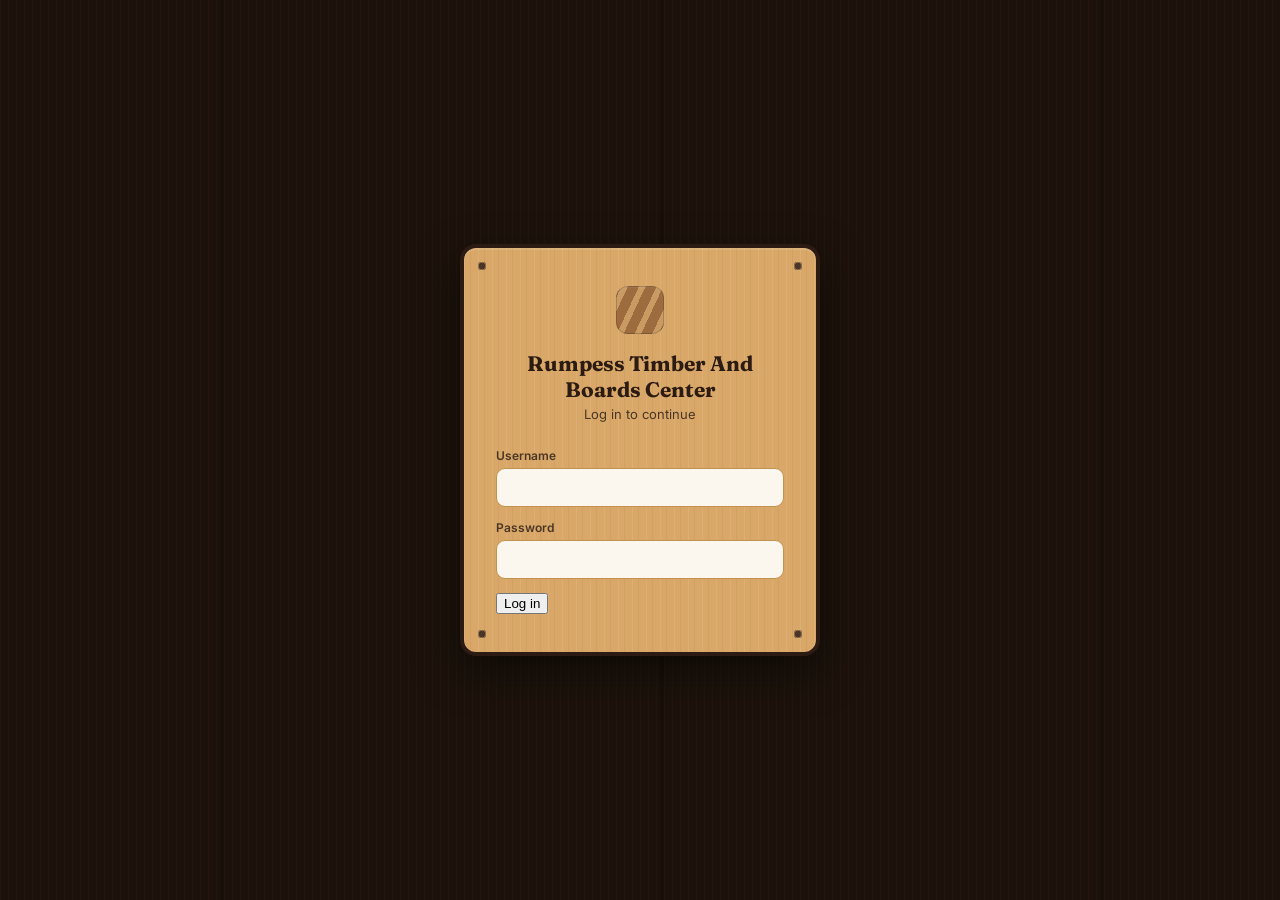
<file: index.html>
<!DOCTYPE html>
<html lang="en">
<head>
<meta charset="UTF-8"><meta name="viewport" content="width=device-width, initial-scale=1.0">
<title>Rumpess Timber And Boards Center — Log in</title>
<link href="https://fonts.googleapis.com/css2?family=Fraunces:opsz,wght@9..144,600;9..144,700&family=Inter:wght@400;500;600;700&family=IBM+Plex+Mono:wght@400;500;600&display=swap" rel="stylesheet">
<link rel="stylesheet" href="/assets/common.css?v=4">
<style>
  body{min-height:100vh;display:flex;align-items:center;justify-content:center;padding:20px;}
  .card{
    position:relative;
    background-color:var(--plank);
    background-image:
      repeating-linear-gradient(90deg, rgba(255,255,255,0.08) 0 1px, transparent 1px 6px, rgba(74,54,38,0.06) 6px 7px, transparent 7px 14px),
      radial-gradient(circle at 18px 18px, var(--rivet) 0 3px, var(--rivet-light) 3px 4.5px, transparent 4.5px),
      radial-gradient(circle at calc(100% - 18px) 18px, var(--rivet) 0 3px, var(--rivet-light) 3px 4.5px, transparent 4.5px),
      radial-gradient(circle at 18px calc(100% - 18px), var(--rivet) 0 3px, var(--rivet-light) 3px 4.5px, transparent 4.5px),
      radial-gradient(circle at calc(100% - 18px) calc(100% - 18px), var(--rivet) 0 3px, var(--rivet-light) 3px 4.5px, transparent 4.5px);
    border:4px solid var(--walnut); border-radius:16px; padding:38px 32px; max-width:360px; width:100%;
    box-shadow:0 16px 40px rgba(0,0,0,0.5), inset 0 2px 0 rgba(255,255,255,0.12);
  }
  .mark{width:48px;height:48px;border-radius:12px;margin:0 auto 16px;box-shadow: inset 0 0 0 1px rgba(0,0,0,0.2), inset 0 1px 3px rgba(255,255,255,0.15);
    background: repeating-linear-gradient(115deg, var(--oak) 0 5px, var(--oak-light) 5px 11px, var(--oak) 11px 16px);}
  h1{font-size:21px;margin:0 0 4px;text-align:center;color:var(--walnut);}
  p.sub{color:var(--walnut-soft);font-size:13px;text-align:center;margin:0 0 26px;}
  label{color:var(--walnut-soft);}
  .err{background:var(--rust-pale);color:var(--rust);font-size:12.5px;padding:10px 12px;border-radius:8px;margin-bottom:14px;display:none;}
</style>
</head>
<body>
<div class="card">
  <div class="mark"></div>
  <h1>Rumpess Timber And Boards Center</h1>
  <p class="sub">Log in to continue</p>
  <div id="body"></div>
</div>

<!-- ⚠ These must match the values in employees.html and boss.html ⚠ -->
<script>
  const APPS_SCRIPT_URL = "https://script.google.com/macros/s/AKfycbzsZQhhsj6go5hIlQi3NnUaydFvPSk-88RhfVyaqcPB-XYckf-qhb3VOeAEZxOqkp73/exec";
  const APP_SECRET = "2db87f27ad0374b16826bd9f20f3b7af";
</script>
<script src="/assets/common.js?v=4"></script>
<script>
function renderForm(){
  document.getElementById('body').innerHTML = `
    <div class="err" id="err"></div>
    <div class="field"><label>Username</label><input id="u" autocapitalize="off" autocomplete="username"></div>
    <div class="field"><label>Password</label><input id="p" type="password" autocomplete="current-password"></div>
    <button id="loginBtn">Log in</button>
  `;
  document.getElementById('loginBtn').onclick = doLogin;
  document.getElementById('p').addEventListener('keydown', e=>{ if(e.key==='Enter') doLogin(); });
}

async function doLogin(){
  if(!isConfigured()){
    document.getElementById('body').innerHTML = `<div class="config-warning">Not connected yet. Paste your Apps Script Web App URL and APP_SECRET near the top of this file.</div>`;
    return;
  }
  const u = document.getElementById('u').value.trim();
  const p = document.getElementById('p').value;
  const errEl = document.getElementById('err');
  if(!u || !p){ errEl.textContent = 'Enter both username and password'; errEl.style.display='block'; return; }
  document.getElementById('loginBtn').textContent = 'Checking…';
  try{
    const result = await apiPost('login', { username:u, password:p });
    if(result.success){
      localStorage.setItem('tyd_session', JSON.stringify({ username:result.username, role:result.role, name:result.name, ts:Date.now() }));
      window.location.href = result.role === 'boss' ? '/boss' : '/employees';
    } else {
      errEl.textContent = result.error || 'Login failed';
      errEl.style.display = 'block';
      document.getElementById('loginBtn').textContent = 'Log in';
    }
  }catch(e){
    errEl.textContent = 'Could not reach the server. Check your connection.';
    errEl.style.display = 'block';
    document.getElementById('loginBtn').textContent = 'Log in';
  }
}

const existing = getSession();
if(existing){
  window.location.href = existing.role === 'boss' ? '/boss' : '/employees';
} else {
  renderForm();
}
</script>
</body>
</html>
</file>
<file: assets/common.css>
/* ============================================================
   Rumpess Timber And Boards Center — shared design system
   Used by index.html, employees.html, boss.html
   ============================================================ */

:root{
  --cream:#F6F0E6; --paper:#FBF7EF; --walnut:#2B1B12; --walnut-soft:#4A3626;
  --oak:#9C6B3E; --oak-light:#C99B63; --oak-pale:#EAD9BE;
  --forest:#43604B; --forest-pale:#E1EAE0;
  --rust:#B5482C; --rust-pale:#F3E0D8;
  --ink-light:#7C6A58; --line:rgba(43,27,18,0.16);
  --shadow:0 10px 22px rgba(0,0,0,0.35); --radius:14px;
  --plank:#D9A868; --plank-dark:#C4924F; --rivet:#4A3626; --rivet-light:#8a6a48;
}
*{box-sizing:border-box;}
body{
  margin:0; color:var(--walnut); font-family:'Inter',system-ui,sans-serif;
  /* dark workshop backdrop so the wood signboards pop */
  background-color:#1C120B;
  background-image:
    repeating-linear-gradient(90deg, rgba(255,255,255,0.02) 0 1px, transparent 1px 8px),
    repeating-linear-gradient(90deg, #1C120B 0 220px, #170F09 220px 224px, #1C120B 224px 440px);
  background-attachment: fixed;
}
h1,h2,h3{font-family:'Fraunces',Georgia,serif;}
.mono{font-family:'IBM Plex Mono',monospace;}

/* Header */
header{
  background:linear-gradient(135deg,var(--walnut),#3a2415);
  background-image:
    linear-gradient(135deg,var(--walnut),#3a2415),
    repeating-linear-gradient(100deg, rgba(255,255,255,0.02) 0px, rgba(255,255,255,0.02) 3px, transparent 3px, transparent 14px);
  color:var(--oak-pale); padding:16px 20px; display:flex; align-items:center; justify-content:space-between;
  flex-wrap:wrap; gap:10px; position:sticky; top:0; z-index:10; box-shadow:0 4px 16px rgba(0,0,0,0.45);
  border-bottom: 3px solid #1a100a;
}
header .brandrow{display:flex;align-items:center;gap:10px;}
header .mark{
  width:32px;height:32px;border-radius:8px;flex-shrink:0;
  background:
    repeating-linear-gradient(115deg, var(--oak) 0 4px, var(--oak-light) 4px 8px, var(--oak) 8px 12px);
  box-shadow: inset 0 0 0 1px rgba(0,0,0,0.25), inset 0 1px 2px rgba(255,255,255,0.15);
}
header .name{font-family:'Fraunces',serif;font-size:17px;color:#fff;font-weight:700;line-height:1.2;}
header .tag{font-size:10px;letter-spacing:.07em;text-transform:uppercase;color:var(--oak-light);}
.headerbtns{display:flex;gap:8px;flex-wrap:wrap;}

/* Tabs */
.tabs{display:flex;gap:6px;flex-wrap:wrap;}
.tab{padding:9px 15px;border-radius:9px;font-size:13px;font-weight:600;background:var(--oak-pale);color:var(--walnut-soft);border:1.5px solid var(--plank-dark);cursor:pointer;transition:.15s;}
.tab:hover{background:#F3E3C8;}
.tab.active{
  background-color:var(--walnut);
  background-image: repeating-linear-gradient(100deg, rgba(255,255,255,0.05) 0 2px, transparent 2px 8px);
  color:#fff;border-color:#1a100a;
}

/* Cards */
.cards{display:grid;grid-template-columns:repeat(4,1fr);gap:14px;margin-bottom:24px;}
@media (max-width:800px){.cards{grid-template-columns:repeat(2,1fr);}}
.card{
  position:relative;
  background-color:var(--plank);
  background-image:
    repeating-linear-gradient(90deg, rgba(255,255,255,0.08) 0 1px, transparent 1px 6px, rgba(74,54,38,0.06) 6px 7px, transparent 7px 13px),
    radial-gradient(circle at 10px 10px, var(--rivet) 0 2.5px, var(--rivet-light) 2.5px 3.5px, transparent 3.5px),
    radial-gradient(circle at calc(100% - 10px) 10px, var(--rivet) 0 2.5px, var(--rivet-light) 2.5px 3.5px, transparent 3.5px);
  border:3px solid var(--walnut); border-radius:var(--radius); padding:16px 16px 16px 20px;
  box-shadow: var(--shadow), inset 0 1px 0 rgba(255,255,255,0.15);
}
.card.alert{border-color:var(--rust);}
.card .label{font-size:10.5px;text-transform:uppercase;letter-spacing:.05em;color:var(--walnut-soft);font-weight:700;margin-bottom:6px;}
.card .value{font-size:24px;font-weight:700;font-family:'IBM Plex Mono',monospace;color:var(--walnut);}
.value.rust{color:var(--rust);} .value.forest{color:#2f4a37;}

/* Panels — the main wood signboard look */
.panel{
  position:relative;
  background-color:var(--plank);
  background-image:
    repeating-linear-gradient(90deg, rgba(255,255,255,0.07) 0 1px, transparent 1px 6px, rgba(74,54,38,0.06) 6px 7px, transparent 7px 14px),
    repeating-linear-gradient(90deg, transparent 0 150px, rgba(74,54,38,0.08) 150px 153px, transparent 153px 300px),
    radial-gradient(circle at 16px 16px, var(--rivet) 0 3px, var(--rivet-light) 3px 4.5px, transparent 4.5px),
    radial-gradient(circle at calc(100% - 16px) 16px, var(--rivet) 0 3px, var(--rivet-light) 3px 4.5px, transparent 4.5px),
    radial-gradient(circle at 16px calc(100% - 16px), var(--rivet) 0 3px, var(--rivet-light) 3px 4.5px, transparent 4.5px),
    radial-gradient(circle at calc(100% - 16px) calc(100% - 16px), var(--rivet) 0 3px, var(--rivet-light) 3px 4.5px, transparent 4.5px);
  border:4px solid var(--walnut); border-radius:var(--radius);
  padding:22px 26px; margin-bottom:18px; box-shadow: var(--shadow), inset 0 2px 0 rgba(255,255,255,0.12);
}
.panel h3{margin:0 0 14px;font-size:16px;display:flex;align-items:center;gap:8px;color:var(--walnut);}

/* Forms */
label{font-size:12px;font-weight:600;color:var(--walnut-soft);display:block;margin-bottom:5px;}
input,select{
  width:100%;padding:10px 11px;border:1.5px solid var(--plank-dark);border-radius:9px;font-size:14px;
  background:var(--paper);color:var(--walnut);font-family:inherit;transition:.15s;
}
input:focus,select:focus{outline:none;border-color:var(--oak);box-shadow:0 0 0 3px rgba(156,107,62,0.25);}
.field{margin-bottom:13px;} .row2{display:grid;grid-template-columns:1fr 1fr;gap:10px;}
.hint{font-size:12px;color:var(--walnut-soft);margin-top:-2px;margin-bottom:12px;}

/* Buttons */
button.btn,.btn{
  border:2px solid #1a100a;border-radius:9px;padding:11px 16px;font-size:14px;font-weight:700;
  color:var(--paper);cursor:pointer;transition:.15s;display:inline-flex;align-items:center;gap:6px;
  background-color:var(--walnut);
  background-image: repeating-linear-gradient(100deg, rgba(255,255,255,0.06) 0 2px, transparent 2px 8px);
  box-shadow: inset 0 1px 0 rgba(255,255,255,0.1), 0 3px 6px rgba(0,0,0,0.35);
}
button.btn:hover,.btn:hover{background-color:var(--walnut-soft);}
.btn.secondary{background-color:var(--paper);background-image:none;color:var(--walnut);border:1.5px solid var(--plank-dark);box-shadow:none;}
.btn.secondary:hover{background-color:var(--oak-pale);}
.btn.forest,.btn.primary{background-color:var(--forest);}
.btn.forest:hover,.btn.primary:hover{background-color:#385a41;}
.btn.sm{padding:7px 13px;font-size:12.5px;}
.btn.full{width:100%;}

/* Tables */
table{width:100%;border-collapse:collapse;font-size:13px;}
th{text-align:left;font-size:10.5px;color:var(--walnut-soft);text-transform:uppercase;letter-spacing:.03em;padding:8px 7px;border-bottom:2px solid rgba(43,27,18,0.3);font-weight:700;}
td{padding:9px 7px;border-bottom:1px solid rgba(43,27,18,0.15);}
.num{font-family:'IBM Plex Mono',monospace;}

/* Badges */
.badge{display:inline-block;padding:3px 10px;border-radius:20px;font-size:10.5px;font-weight:700;letter-spacing:.02em;}
.badge.paid{background:var(--forest-pale);color:var(--forest);}
.badge.partial{background:#FCEFD9;color:#96631A;}
.badge.unpaid,.badge.low{background:var(--rust-pale);color:var(--rust);}
.lowrow{background:rgba(181,72,44,0.18);}
.empty{text-align:center;color:var(--walnut-soft);padding:26px;font-size:13.5px;}

/* Line item rows (sale/quote builder) */
.lineitem{display:grid;grid-template-columns:2fr 70px 80px 26px;gap:7px;align-items:end;margin-bottom:9px;}
.lineitem .rm{background:none;border:none;color:var(--rust);font-size:18px;cursor:pointer;}
.totalsbox{margin-top:16px;padding-top:14px;border-top:2px dashed var(--plank-dark);}

/* Toast */
.toast{
  position:fixed;bottom:20px;left:50%;transform:translateX(-50%);background:var(--walnut);color:var(--paper);
  padding:12px 20px;border-radius:9px;font-size:13.5px;box-shadow:var(--shadow);opacity:0;transition:.25s;
  z-index:200;white-space:nowrap;border:2px solid #1a100a;
}
.toast.show{opacity:1;}

/* Modal */
.overlay{position:fixed;inset:0;background:rgba(0,0,0,0.65);display:flex;align-items:center;justify-content:center;z-index:100;padding:20px;}
.modal{
  background-color:var(--plank);
  background-image: repeating-linear-gradient(90deg, rgba(255,255,255,0.07) 0 1px, transparent 1px 6px, rgba(74,54,38,0.06) 6px 7px, transparent 7px 14px);
  border:4px solid var(--walnut); border-radius:var(--radius);
  padding:26px;width:100%;max-width:420px;box-shadow:0 20px 60px rgba(0,0,0,.55);
}
.modal h3{margin-top:0;color:var(--walnut);}

.config-warning{background:var(--rust-pale);color:var(--rust);padding:16px;border-radius:var(--radius);margin:20px;font-size:13.5px;line-height:1.5;}
.updated{font-size:12px;color:var(--oak-pale);}
</file>
